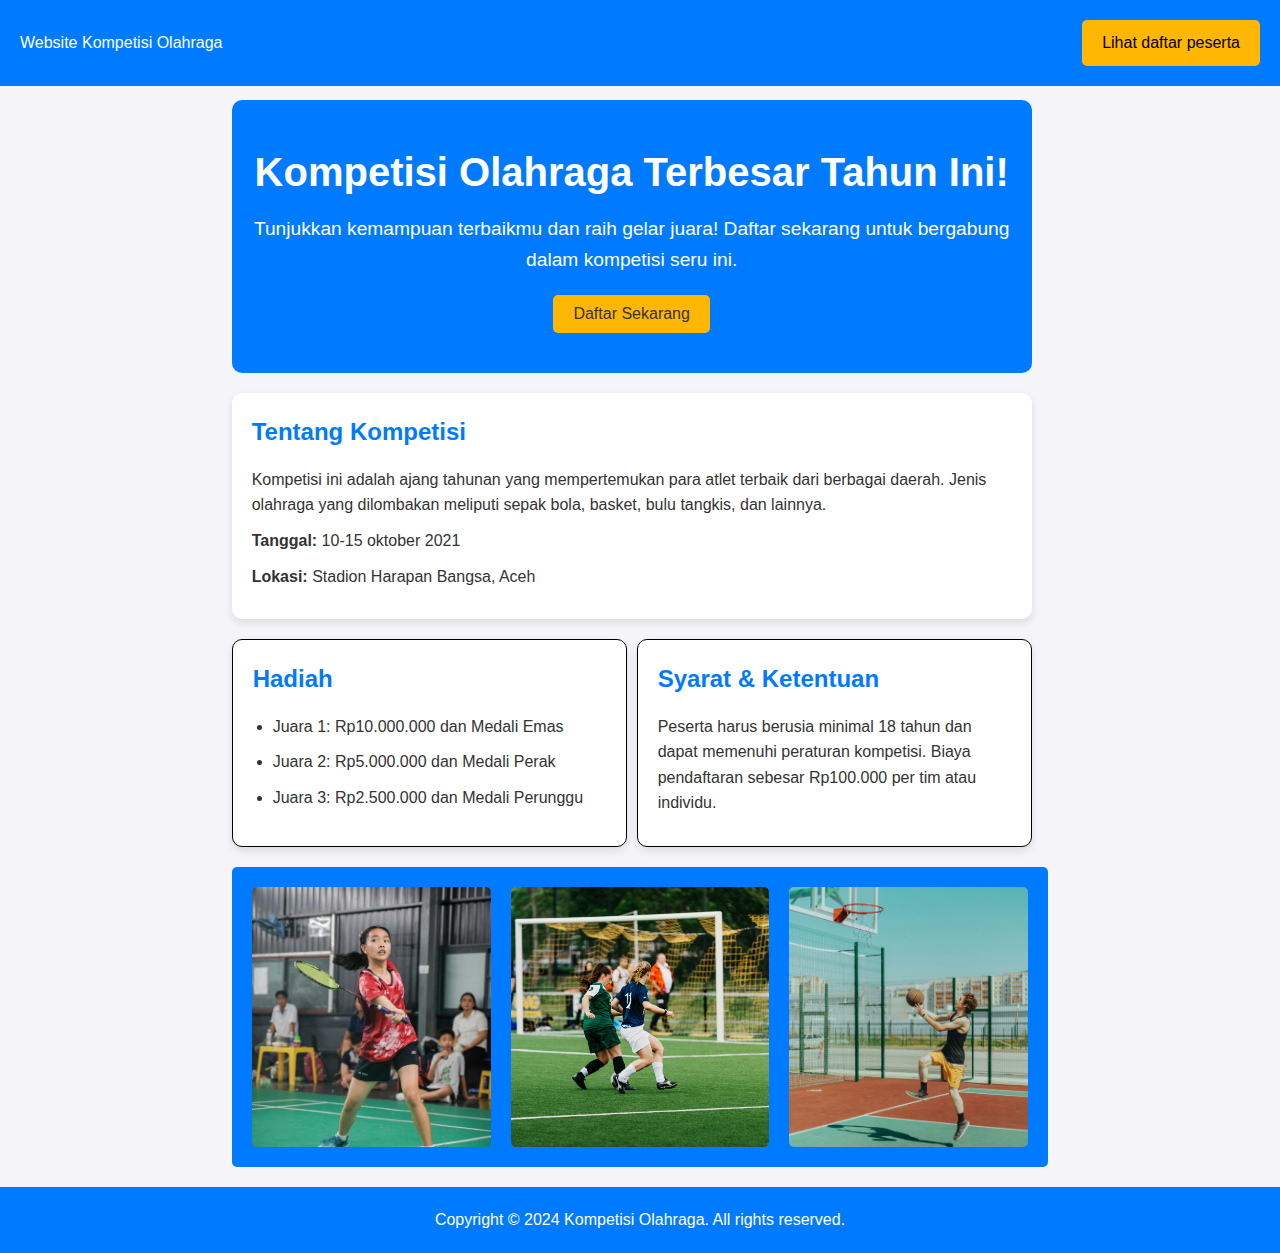
<file: index.html>
<!DOCTYPE html>
<html lang="id">
<head>
  <meta charset="UTF-8">
  <meta name="viewport" content="width=device-width, initial-scale=1.0">
  <title>Kompetisi Olahraga - Daftar Sekarang</title>
  <link rel="stylesheet" href="style.css">
</head>
<body>

  <!-- Header Section Section -->
  <header>
    <nav>
      <p>Website Kompetisi Olahraga</p>
      <a class="btn-lihat" href="dashboard/dashboard.php">Lihat daftar peserta</a>
    </nav>
  </header>
  <main>
    <div class="hero">
      <h1>Kompetisi Olahraga Terbesar Tahun Ini!</h1>
      <p>Tunjukkan kemampuan terbaikmu dan raih gelar juara! Daftar sekarang untuk bergabung dalam kompetisi seru ini.</p>
      <button onclick="window.location='form.html';">Daftar Sekarang</button>
    </div>
  
    <!-- Tentang Kompetisi -->
    <article>
      <h2>Tentang Kompetisi</h2>
      <p>Kompetisi ini adalah ajang tahunan yang mempertemukan para atlet terbaik dari berbagai daerah. Jenis olahraga yang dilombakan meliputi sepak bola, basket, bulu tangkis, dan lainnya.</p>
      <p><strong>Tanggal:</strong> 10-15 oktober 2021</p>
      <p><strong>Lokasi:</strong> Stadion Harapan Bangsa, Aceh</p>
    </article>
  
    <!-- Hadiah -->
     <aside class="penjelasan">
         <section>
           <h2>Hadiah</h2>
           <ul>
             <li>Juara 1: Rp10.000.000 dan Medali Emas</li>
             <li>Juara 2: Rp5.000.000 dan Medali Perak</li>
             <li>Juara 3: Rp2.500.000 dan Medali Perunggu</li>
           </ul>
         </section>
       
         <!-- Syarat & Ketentuan -->
         <section>
           <h2>Syarat & Ketentuan</h2>
           <p>Peserta harus berusia minimal 18 tahun dan dapat memenuhi peraturan kompetisi. Biaya pendaftaran sebesar Rp100.000 per tim atau individu.</p>
         </section>
     </aside>

     <div class="gambar-container">
        <img src="img/irish83-ODGUjRDoP5s-unsplash.jpg" alt="">
        <img src="img/joppe-spaa-TsYzva0e2pQ-unsplash.jpg" alt="">
        <img src="img/mira-kireeva-R7t1RCmlxU4-unsplash.jpg" alt="">
     </div>
  </main>
  <!-- Hero Section -->
  
   <footer>
     <p>Copyright &copy; 2024 Kompetisi Olahraga. All rights reserved.</p>
   </footer>
</body>
</html>
</file>
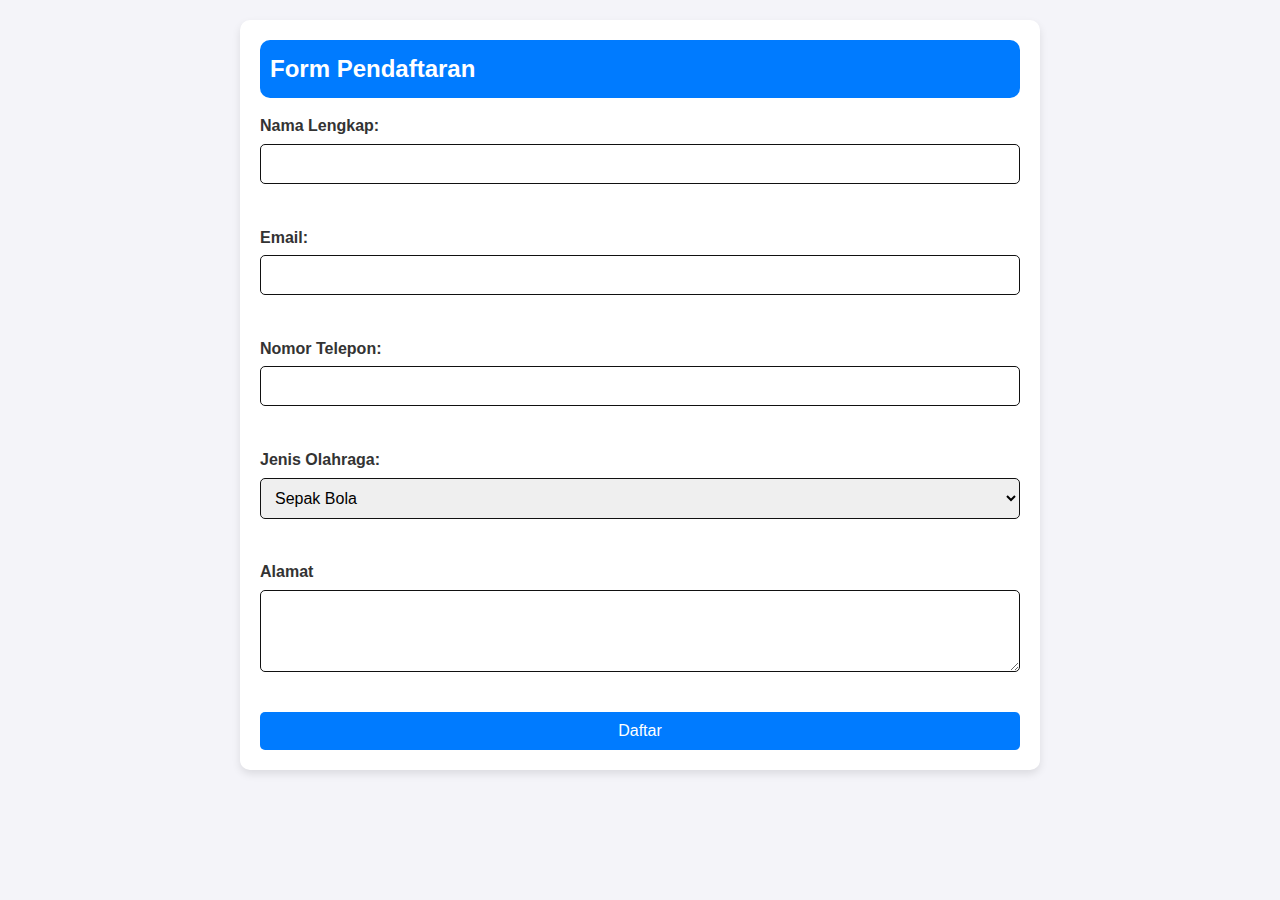
<file: form.html>
<!DOCTYPE html>
<html lang="en">
<head>
    <meta charset="UTF-8">
    <meta name="viewport" content="width=device-width, initial-scale=1.0">
    <title>Document</title>
    <link rel="stylesheet" href="style.css">
</head>
<body>
    
    <section id="form">
        <h2>Form Pendaftaran</h2>
        <form action="mysql/tambah.php" method="post">
          <label for="name">Nama Lengkap:</label>
          <input type="text" id="name" name="nama" required><br>
    
          <label for="email">Email:</label>
          <input type="email" id="email" name="email" required><br>
    
          <label for="phone">Nomor Telepon:</label>
          <input type="tel" id="phone" name="no_hp" required><br>
    
          <label for="sport">Jenis Olahraga:</label>
          <select id="sport" name="jenis_olahraga" required>
            <option value="sepak bola">Sepak Bola</option>
            <option value="basket">Basket</option>
            <option value="bulu tangkis">Bulu Tangkis</option>
            <option value="voli">Voli</option>
          </select><br>
    
          <label for="alamat">Alamat</label>
          <textarea id="alamat" name="alamat" rows="4" cols="50"></textarea><br>
    
          <button type="submit">Daftar</button>
        </form>
      </section>

</body>
</html>
</file>
<file: style.css>
/* Reset dan pengaturan dasar */
* {
    margin: 0;
    padding: 0;
    box-sizing: border-box;
  }
  
  body {
    font-family: Arial, sans-serif;
    line-height: 1.6;
    color: #333;
    background-color: #f4f4f9;
    display: flex;
    flex-direction: column;
    align-items: center;
  }

  header {
    position: fixed;
    top: 0;
    color: white;
    padding: 20px;
    width: 100%;
    background-color: #007bff;
  }

  .btn-lihat{
    text-decoration: none;
    background-color: #ffb703;
    color: black;
    padding: 10px 20px;
    border-radius: 5px;
  }

  nav{
    align-items: center;
    display: flex;
    justify-content: space-between;
  }
  
  /* Header (Hero Section) */
  main .hero {
    margin-top: 100px;
    background-color: #007bff;
    color: white;
    text-align: center;
    padding: 40px 20px;
    border-radius: 10px;
    width: 100%;
    max-width: 800px;
    margin-bottom: 20px;
  }
  
  main .hero h1 {
    font-size: 2.5em;
    margin-bottom: 10px;
  }
  
  
  main .hero p {
    font-size: 1.2em;
    margin-bottom: 20px;
  }
  
  main .hero button {
    background-color: #ffb703;
    color: #333;
    padding: 10px 20px;
    border: none;
    border-radius: 5px;
    font-size: 1em;
    cursor: pointer;
    transition: background-color 0.3s;
  }
  
  main .hero button:hover {
    background-color: #fca311;
  }
  
  /* Bagian Konten */
  article, section {
    background-color: #fff;
    padding: 20px;
    border-radius: 10px;
    box-shadow: 0 4px 8px rgba(0, 0, 0, 0.1);
    width: 100%;
    max-width: 800px;
    margin-bottom: 20px;
  }
  
  article h2,section h2 {
    color: #007bff;
    margin-bottom: 15px;
  }
  
  section ul {
    list-style-type: disc;
    padding-left: 20px;
  }
  
  article p, section p, section li {
    font-size: 1em;
    margin-bottom: 10px;
  }
  
  /* Form Pendaftaran */
  form {
    
    display: flex;
    flex-direction: column;
  }

  #form h2{
    width: 100%;
    padding: 10px;
    color: white;
    border-radius: 10px;
    background-color: #007bff;
  }
  
  form label {
    font-weight: bold;
    margin-bottom: 5px;
  }
  
  form input[type="text"],
  form input[type="email"],
  form input[type="tel"],
  form select,
  form textarea {
    padding: 10px;
    margin-bottom: 15px;
    border: 1px solid #111;
    border-radius: 5px;
    font-size: 1em;
  }
  
  form button[type="submit"] {
    background-color: #007bff;
    color: white;
    padding: 10px;
    font-size: 1em;
    border: none;
    border-radius: 5px;
  }

  .penjelasan{
    max-width: 800px;
    display: flex;
    gap: 10px;
}

  .penjelasan section{
    border: 1px solid black;
    
  }

  footer{
    display: fixed;
    bottom: 0;
    width: 100%;
    background-color: #007bff;
  }

  footer p{
    text-align: center;
    padding: 20px;
    color: white;
    border-radius: 10px;
  }

  #form{
    margin-top: 20px;
  }

  .gambar-container{
    display: flex;
    width: 100%;
    height: 300px;
    padding: 20px;
    gap: 20px;
    justify-content: center;
    background-color: #007bff;
    border-radius: 5px;
    margin-bottom: 20px;
  }

  .gambar-container img{
    border-radius: 5px;
    width: 33.333%;
    object-fit: cover;
    object-position: center;
  }
</file>
